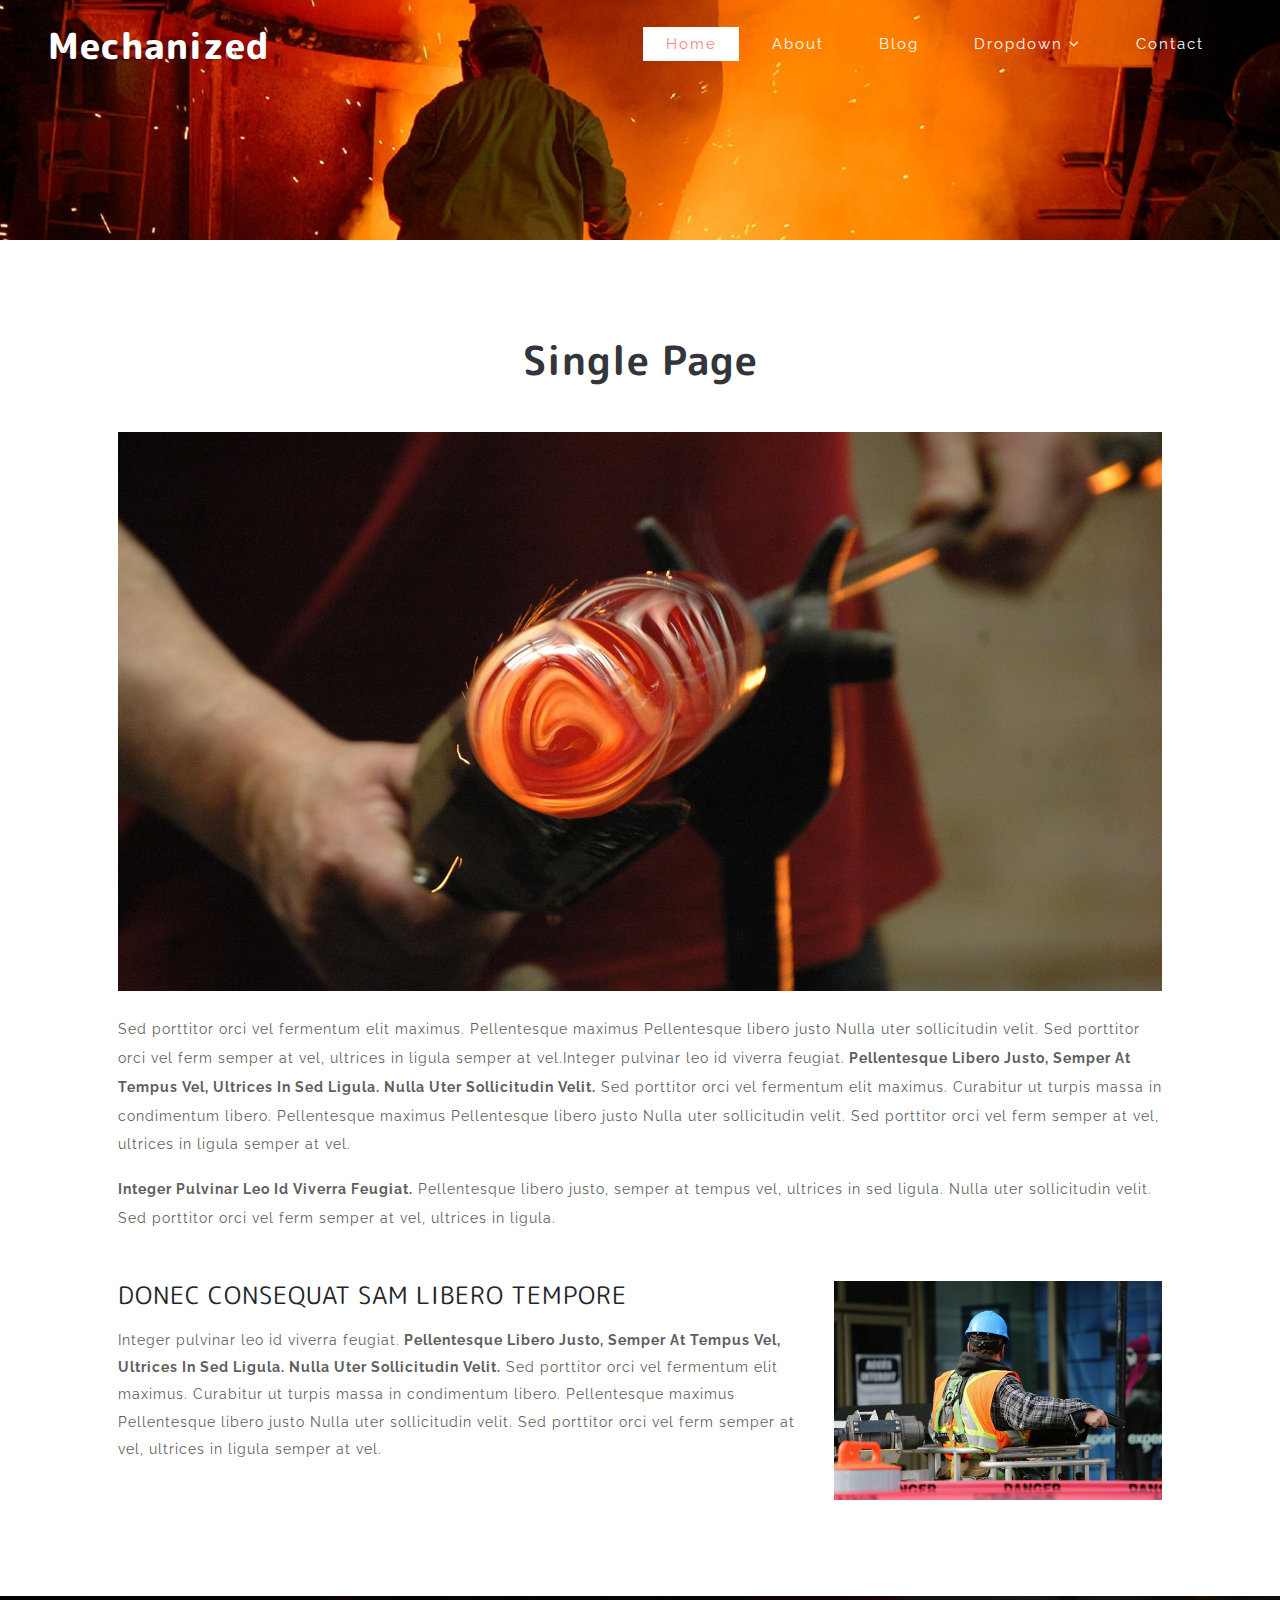
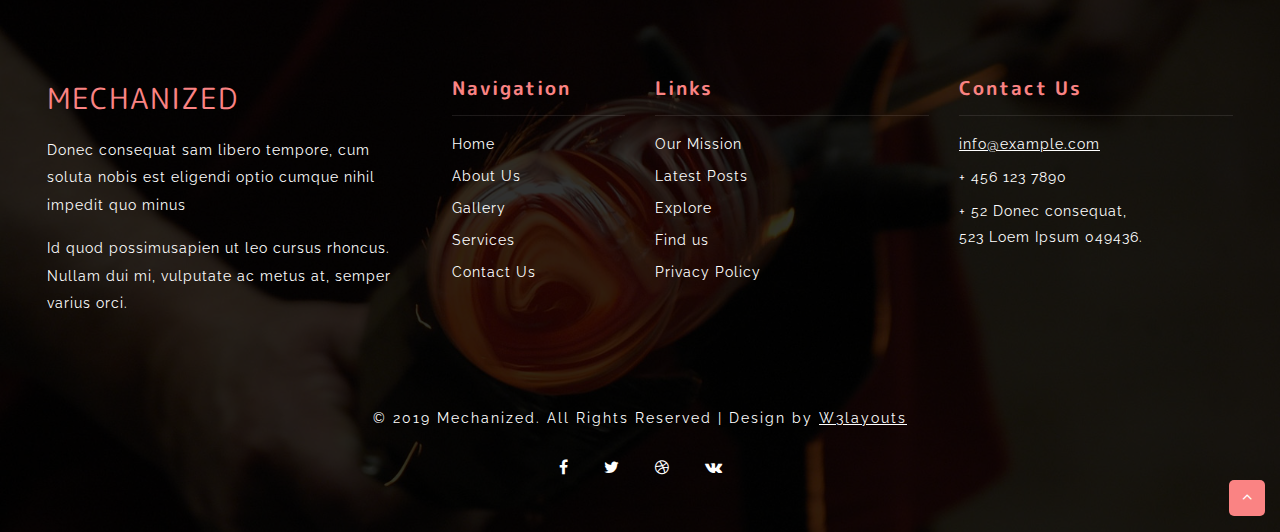
<file: single.html>
<!--
Author: W3layouts
Author URL: http://w3layouts.com
License: Creative Commons Attribution 3.0 Unported
License URL: http://creativecommons.org/licenses/by/3.0/
-->

<!DOCTYPE html>
<html lang="zxx">

<head>
    <title>Mechanized Industrial Category Bootstrap Responsive Web Template | Single :: W3layouts</title>
    <!-- Meta tag Keywords -->
    <meta name="viewport" content="width=device-width, initial-scale=1">
    <meta charset="UTF-8" />
    <meta name="keywords" content="Mechanized Responsive web template, Bootstrap Web Templates, Flat Web Templates, Android Compatible web template, Smartphone Compatible web template, free webdesigns for Nokia, Samsung, LG, SonyEricsson, Motorola web design" />
    <script>
        addEventListener("load", function() {
            setTimeout(hideURLbar, 0);
        }, false);

        function hideURLbar() {
            window.scrollTo(0, 1);
        }

    </script>
    <!-- //Meta tag Keywords -->
    <!-- Custom-Files -->
    <link rel="stylesheet" href="css/bootstrap.css">
    <!-- Bootstrap-Core-CSS -->
    <link rel="stylesheet" href="css/style.css" type="text/css" media="all" />
    <!-- Style-CSS -->
    <!-- font-awesome-icons -->
    <link href="css/font-awesome.css" rel="stylesheet">
    <!-- //font-awesome-icons -->
    <!-- /Fonts -->
    <link href="//fonts.googleapis.com/css?family=Raleway:100,100i,200,200i,300,300i,400,400i,500,600,700" rel="stylesheet">
   <link href="//fonts.googleapis.com/css?family=M+PLUS+Rounded+1c:100,300,400,500,700,800" rel="stylesheet">

    <!-- //Fonts -->
</head>

<body>
    <!-- mian-content -->
    <div class="main-content page-inner" id="home">
        <!-- header -->
        <header>
            <div class="container-fluid px-lg-5">
                <!-- nav -->
                <nav class="py-4 d-lg-flex">
                    <div id="logo">
                        <h1> <a href="index.html"> Mechanized</a></h1>
                    </div>
                    <label for="drop" class="toggle">Menu</label>
                    <input type="checkbox" id="drop" />
                    <ul class="menu mt-2 ml-auto">
                        <li class="active"><a href="index.html">Home</a></li>
                        <li><a href="index.html">About</a></li>
                        <li><a href="index.html">Blog</a></li>
                        <li>
                            <!-- First Tier Drop Down -->
                            <label for="drop-2" class="toggle">Dropdown <span class="fa fa-angle-down" aria-hidden="true"></span> </label>
                            <a href="#">Dropdown <span class="fa fa-angle-down" aria-hidden="true"></span></a>
                            <input type="checkbox" id="drop-2" />
                            <ul class="inner-ul">
                                <li><a href="index.html">Gallery</a></li>
                                <li><a href="index.html">Plans</a></li>
                                <li><a href="index.html">Blog</a></li>
                            </ul>
                        </li>
                        <li><a href="index.html" >Contact</a></li>
                    </ul>
                </nav>
                <!-- //nav -->
            </div>
        </header>
        <!-- //header -->

        <!-- //banner -->
    </div>
    <!--// mian-content -->
    <!-- banner-bottom-wthree -->
    <section class="banner-bottom-wthree py-5" id="about">
        <div class="container py-md-5 px-lg-5">
            <div class="content-left-bottom text-center">
                <h3 class="tittle mb-lg-5 mb-4">Single Page</h3>
            </div>
            <div class="content-right-bottom mt-md-0 mt-3 text-left">
                <img src="images/banner1.jpg" alt="news image" class="img-fluid">
                <p class="mt-4 text-left">Sed porttitor orci vel fermentum elit maximus. Pellentesque maximus Pellentesque libero justo Nulla uter sollicitudin velit. Sed porttitor orci vel ferm semper at vel, ultrices in ligula semper at vel.Integer pulvinar leo id viverra feugiat.<strong class="text-capitalize"> Pellentesque libero justo, semper at tempus vel, ultrices in sed ligula. Nulla uter sollicitudin velit.</strong> Sed porttitor orci vel fermentum elit maximus. Curabitur ut turpis massa in condimentum libero. Pellentesque maximus Pellentesque libero justo Nulla uter sollicitudin velit. Sed porttitor orci vel ferm semper at vel, ultrices in ligula semper at vel.</p>
                <p class="mt-3 text-left"><strong class="text-capitalize ">Integer pulvinar leo id viverra feugiat.</strong> Pellentesque libero justo, semper at tempus vel, ultrices in sed ligula. Nulla uter sollicitudin velit. Sed porttitor orci vel ferm semper at vel, ultrices in ligula.</p>
            </div>
            <div class="row banner-grids mt-lg-5">
                <div class="col-lg-8 mid-right-info-single">
                    <div class="mid-right-info">
                        <h4 class="mb-3 text-uppercase">Donec consequat sam libero tempore</h4>
                        <p class="mt-2">Integer pulvinar leo id viverra feugiat.<strong class="text-capitalize"> Pellentesque libero justo, semper at tempus vel, ultrices in sed ligula. Nulla uter sollicitudin velit.</strong> Sed porttitor orci vel fermentum elit maximus. Curabitur ut turpis massa in condimentum libero. Pellentesque maximus Pellentesque libero justo Nulla uter sollicitudin velit. Sed porttitor orci vel ferm semper at vel, ultrices in ligula semper at vel.</p>
                    </div>
                </div>
                <div class="col-lg-4 single-page-img">
                    <img src="images/g3.jpg" alt="news image" class="img-fluid">
                </div>

            </div>
        </div>
    </section>
    <!-- //banner-bottom-wthree -->
    <!-- footer -->
    <footer class="footer-content">
        <div class="layer footer">
            <div class="container-fluid">
                <div class="row footer-top-inner-w3ls">
                    <div class="col-lg-4 col-md-6 footer-top mt-md-0 mt-sm-5">
                        <h2>
                        <a class="navbar-brand" href="index.html">
                          Mechanized
                        </a>
                        </h2>
                        <p class="my-3">Donec consequat sam libero tempore, cum soluta nobis est eligendi optio cumque nihil impedit quo minus</p>
                        <p>
                            Id quod possimusapien ut leo cursus rhoncus. Nullam dui mi, vulputate ac metus at, semper varius orci.
                        </p>
                    </div>
                    <div class="col-lg-2 col-md-6 mt-md-0 mt-5">
                        <div class="footer-w3pvt">
                            <h3 class="mb-3 w3pvt_title">Navigation</h3>
                            <hr>
                            <ul class="list-info-w3pvt">
                                <li>
                                    <a href="index.html" class="scroll">
                                    Home
                                </a>
                                </li>
                                <li class="my-2">
                                    <a href="index.html" class="scroll">
                                    About Us
                                </a>
                                </li>
                                <li class="my-2">
                                    <a href="index.html" class="scroll">
                                    Gallery
                                </a>
                                </li>
                                <li class="mb-2">
                                    <a href="index.html" class="scroll">
                                    Services
                                </a>
                                </li>
                                <li>
                                    <a href="index.html" class="scroll">
                                    Contact Us
                                </a>
                                </li>
                            </ul>
                        </div>
                    </div>
                    <div class="col-lg-3 col-md-6 mt-lg-0 mt-5">
                        <div class="footer-w3pvt">
                            <h3 class="mb-3 w3pvt_title">Links</h3>
                            <hr>
                            <ul class="list-info-w3pvt">
                                <li>
                                    <a href="#about" class="scroll">
                                    Our Mission
                                </a>
                                </li>
                                <li class="my-2">
                                    <a href="#blog" class="scroll">
                                    Latest Posts
                                </a>
                                </li>
                                <li class="my-2">
                                    <a href="#">
                                    Explore
                                </a>
                                </li>
                                <li class="mb-2">
                                    <a href="#contact" class="scroll">
                                    Find us
                                </a>
                                </li>
                                <li>
                                    <a href="index.html">
                                    Privacy Policy
                                </a>
                                </li>
                            </ul>
                        </div>
                    </div>
                    <div class="col-lg-3 col-md-6 mt-lg-0 mt-5">
                        <div class="footer-w3pvt">
                            <h3 class="mb-3 w3pvt_title">Contact Us</h3>
                            <hr>
                            <div class="last-w3ls-contact">
                                <p>
                                    <a href="mailto:example@email.com">info@example.com</a>
                                </p>
                            </div>
                            <div class="last-w3ls-contact my-2">
                                <p>+ 456 123 7890</p>
                            </div>
                            <div class="last-w3ls-contact">
                                <p>+ 52 Donec consequat,
                                    <br>523 Loem Ipsum 049436.</p>
                            </div>
                        </div>
                    </div>

                </div>

                <p class="copy-right-grids text-li text-center my-sm-4 my-4">© 2019 Mechanized. All Rights Reserved | Design by
                    <a href="http://w3layouts.com/"> W3layouts </a>
                </p>
                <div class="w3ls-footer text-center mt-4">
                    <ul class="list-unstyled w3ls-icons">
                        <li>
                            <a href="#">
							<span class="fa fa-facebook-f"></span>
						</a>
                        </li>
                        <li>
                            <a href="#">
							<span class="fa fa-twitter"></span>
						</a>
                        </li>
                        <li>
                            <a href="#">
							<span class="fa fa-dribbble"></span>
						</a>
                        </li>
                        <li>
                            <a href="#">
							<span class="fa fa-vk"></span>
						</a>
                        </li>
                    </ul>
                </div>
                <div class="move-top text-right"><a href="#home" class="move-top"> <span class="fa fa-angle-up  mb-3" aria-hidden="true"></span></a></div>
            </div>
            <!-- //footer bottom -->
        </div>
    </footer>
    <!-- //footer -->


</body>

</html>
</file>
<file: css/style.css>
/*--
	Author: W3Layouts
	Author URL: http://w3layouts.com
	License: Creative Commons Attribution 3.0 Unported
	License URL: http://creativecommons.org/licenses/by/3.0/
--*/

html,
body {
    margin: 0;
    font-size: 100%;
    background: #fff;
    font-family: 'Raleway', sans-serif;
    scroll-behavior: smooth;
	
}

body a,
body button {
    transition: 0.5s all;
    -webkit-transition: 0.5s all;
    -moz-transition: 0.5s all;
    -o-transition: 0.5s all;
    -ms-transition: 0.5s all;
    text-decoration: none;
	 cursor: pointer !important;
}

a:hover {
    text-decoration: none;
}

input[type="button"],
input[type="submit"],
input[type="text"],
input[type="email"],
input[type="search"] {
    transition: 0.5s all;
    -webkit-transition: 0.5s all;
    -moz-transition: 0.5s all;
    -o-transition: 0.5s all;
    -ms-transition: 0.5s all;
}

h1,
h2,
h3,
h4,
h5,
h6 {
    margin: 0;
    letter-spacing: 1px;
    font-weight: 400;
    font-family: 'M PLUS Rounded 1c', sans-serif;
}

p {
    font-size: 0.9em;
    color: #5e5e5e;
    line-height: 1.9em;
    letter-spacing: 1px;
}

ul {
    margin: 0;
    padding: 0;
}

/*-- header --*/

/* header */

/* CSS Document */

header {
    position: absolute;
    z-index: 9;
    width: 100%;
}

.toggle,
[id^=drop] {
    display: none;
}

/* Giving a background-color to the nav container. */

nav {
    margin: 0;
    padding: 0;
}


#logo a {
    float: left;
    display: initial;
    margin: 0;
    letter-spacing: 1px;
    color: #fff;
    padding: 0;
    font-size: 0.9em;
    font-weight: 800;
    text-transform: capitalize;
    color: #fff;
    text-shadow: 0 1px 2px rgba(0, 0, 0, 0.37);
    font-family: 'M PLUS Rounded 1c', sans-serif;

}

#logo a span {
    color: #fa8383;
}


/* Since we'll have the "ul li" "float:left"
 * we need to add a clear after the container. */

nav:after {
    content: "";
    display: table;
    clear: both;
}

/* Removing padding, margin and "list-style" from the "ul",
 * and adding "position:reltive" */

nav ul {
    float: right;
    padding: 0;
    margin: 0;
    list-style: none;
    position: relative;
}

/* Positioning the navigation items inline */

nav ul li {
    margin: 0px 0.3em;
    display: inline-block;
    float: left;
}

/* Styling the links */

nav ul.menu li a {
    color: #fff;
    text-transform: capitalize;
    font-size: 0.95em;
    letter-spacing: 2px;
    padding-left: 0;
    padding-right: 0;
    padding: 0.5em 1.5em;
    background: transparent;
    font-weight: 400;
}

nav ul li ul li:hover {
    background: #fa8383;
}

/* Background color change on Hover */

nav ul.menu li a:hover {
    color: #fa8383;
    background: #fff;
}

.menu li.active a {
    color: #fa8383;
    background: #fff;
}

/* Hide Dropdowns by Default
 * and giving it a position of absolute */

nav ul ul {
    display: none;
    position: absolute;
    /* has to be the same number as the "line-height" of "nav a" */
    top: 30px;
    background: #fff;
    padding: 10px;
}

/* Display Dropdowns on Hover */

nav ul li:hover > ul {
    display: inherit;
}

/* Fisrt Tier Dropdown */

nav ul ul li {
    width: 170px;
    float: none;
    display: list-item;
    position: relative;
    margin: 0;
}

nav ul.menu li ul li a {
    color: #333;
    padding: 5px 10px;
    display: block;
}

/* Second, Third and more Tiers	
 * We move the 2nd and 3rd etc tier dropdowns to the left
 * by the amount of the width of the first tier.
*/

nav ul ul ul li {
    position: relative;
    top: -60px;
    /* has to be the same number as the "width" of "nav ul ul li" */
    left: 170px;
}


/* Change ' +' in order to change the Dropdown symbol */

li > a:only-child:after {
    content: '';
}


/* Media Queries
--------------------------------------------- */

@media all and (max-width:991px) {

    #logo {
        display: block;
        padding: 0;
        width: 100%;
        text-align: center;
        float: none;
    }

    nav {
        margin: 0;
    }
    nav a {
        color: #333;
    }

    /* Hide the navigation menu by default */
    /* Also hide the  */
    .toggle + a,
    .menu {
        display: none;
    }

    /* Stylinf the toggle lable */
    .toggle {
        display: block;
        padding: 6px 15px;
        font-size: 16px;
        text-decoration: none;
        border: none;
        float: right;
        margin-right: 0em;
        background-color: #fff;
        color: #1b1d1d;
        text-transform: capitalize;
        font-weight: 400;
        cursor: pointer !important;
    }
    .menu .toggle {
        float: none;
        text-align: center;
        margin: auto;
        width: 30%;
        padding: 5px;
        font-weight: normal;
        font-size: 15px;
        letter-spacing: 1px;
    }

    .toggle:hover {
        color: #333;
        background-color: #fff;
    }

    /* Display Dropdown when clicked on Parent Lable */
    [id^=drop]:checked + ul {
        display: block;
        background: #fff;
        padding: 15px 0;
        text-align: center;
        width: 80%;
        margin: 0 auto;
    }

    /* Change menu item's width to 100% */
    nav ul li {
        display: block;
        width: 100%;
        padding: 5px 0;
    }

    nav ul ul .toggle,
    nav ul ul a {
        padding: 0 40px;
    }
    nav ul.menu li a {
        color: #312f2f;
    }

    nav a:hover,
    nav ul ul ul a {
        background-color: transparent;
    }

    nav ul li ul li .toggle,
    nav ul ul a,
    nav ul ul ul a {
        padding: 14px 20px;
        color: #312f2f;
        font-size: 15px;
    }


    nav ul li ul li .toggle,
    nav ul ul a {
        background-color: #fff;
    }
    nav ul ul li a {
        font-size: 15px;
    }
    /* Hide Dropdowns by Default */
    nav ul ul {
        float: none;
        position: static;
        color: #ffffff;
        /* has to be the same number as the "line-height" of "nav a" */
    }

    /* Hide menus on hover */
    nav ul ul li:hover > ul,
    nav ul li:hover > ul {
        display: none;
    }

    /* Fisrt Tier Dropdown */
    nav ul ul li {
        display: block;
        width: 100%;
        padding: 0;
    }
    nav ul li {
        margin: 0;
    }
    nav ul ul ul li {
        position: static;
        /* has to be the same number as the "width" of "nav ul ul li" */
    }
    .login-icon {
        text-align: right;
    }
    .login-icon span {
        margin-right: 1em;
    }
}

@media all and (max-width:568px) {
    [id^=drop]:checked + ul {
        display: block;
        background: #fff;
        padding: 15px 0;
        text-align: center;
        width: 100%;
        margin: 0 auto;
    }
    .menu .toggle {
        float: none;
        text-align: center;
        margin: auto;
        width: 70%;
    }

}

.login-icon p {
    color: #fff;
}

.login-icon span {

    color: #fcd000;
}

/*-- //header --*/

/*-- //header --*/

.main-content {
    background: url(../images/banner2.jpg) center no-repeat;
    -webkit-background-size: cover;
    -moz-background-size: cover;
    -o-background-size: cover;
    -ms-background-size: cover;
    background-size: cover;
    position: relative;
    min-height: 50em;
}

.layer {
    min-height: 50em;
    background: rgba(0, 0, 0, 0.42);
}

.banner-info-w3layouts {
    padding-top: 20em;
    text-align: left;
    width: 50%;
}

.banner-info-w3layouts h3 {
    font-size: 2.5em;
    font-weight: 400;
    color: #fff;
    text-shadow: 0 1px 2px rgba(0, 0, 0, 0.37);
    text-transform: uppercase;
    letter-spacing: 2px;
}

.banner-info-w3layouts h6 {
    font-size: 2em;
    font-weight: 400;
    letter-spacing: 1px;
    display: block;
    color: #fcd000;
    font-family: 'Pacifico', cursive;
}

.banner-info-w3layouts p {
    color: #fff;
    font-size: 1em;
    font-weight: 400;
}

a.read-more {
    background: transparent;
    color: #fff;
    padding: 1em 2em;
    border-radius: 4px;
    box-shadow: 2px 2px 2px 1px rgba(0, 0, 0, 0.15);
    font-size: 13px;
    display: inline-block;
    border: 2px solid #fff;
    transition: all 500ms ease;
    text-align: justify;
    text-transform: uppercase;
    font-weight: 500;
    letter-spacing: 2px;
}

a.read-more:hover {
    background: #fff;
    color: #fa8383;
}

.content-grid-info.card {
    background: none;
}

.content-grid-info {
    padding: 1em 1em;
}

.content-grid-info h4 {
    font-size: 1em;
    text-transform: uppercase;
    letter-spacing: 2px;
	font-weight:700;
}

.content-grid-info span {
    text-align: center;
    color: #fa8383;
    transition: 0.5s all;
    -webkit-transition: 0.5s all;
    -moz-transition: 0.5s all;
    -o-transition: 0.5s all;
    -ms-transition: 0.5s all;
    font-size: 2em;
    line-height: 3em;
}

.content-grid-info:hover span {
    color: #fa8383;
}

/*-- //banner --*/

/*-- //heading --*/

#about {
    background: #fff;
}

.ab-info {
    text-align: center;
}

.ab-info h4 {
    font-size: 1em;
    font-weight:700;
    color: #fa8383;
    margin: 2em 0 1em 0;
    letter-spacing: 2px;
    text-transform: uppercase;
}

.list-group-image {
    border-radius: 4px;
    -webkit-border-radius: 4px;
    -o-border-radius: 4px;
    -moz-border-radius: 4px;
    -webkit-transition: 0.5s all;
    -moz-transition: 0.5s all;
    transition: 0.5s all;
    background: rgb(236, 237, 239);
    padding: 8px;
}

.content-right-bottom p {
    text-align: center;
}


.ab-content-inner {
    padding: 2em 1em;
}

.ab-info h5 {
    font-size: 1.1em;
    letter-spacing: 0px;
    font-weight: 700;
    color: #555;
    line-height: 1.7em;
}

/*-- popup --*/

.pop-overlay {
    position: absolute;
    top: 0px;
    bottom: 0;
    left: 0;
    right: 0;
    background: rgba(0, 0, 0, 0.7);
    transition: opacity 0ms;
    visibility: hidden;
    opacity: 0;
    z-index: 999;
}

.pop-overlay:target {
    visibility: visible;
    opacity: 1;
}

.popup {
    background: #fff;
    border-radius: 5px;
    width: 30%;
    position: relative;
    margin: 8em auto;
    padding: 3em 1em;
}

.popup p {
    font-size: 15px;
    color: #666;
    letter-spacing: .5px;
    line-height: 30px;
}

.popup h2 {
    margin-top: 0;
    color: #fff;

}

.popup .close {
    position: absolute;
    top: 5px;
    right: 15px;
    transition: all 200ms;
    font-size: 30px;
    font-weight: bold;
    text-decoration: none;
    color: #000;
}

.popup .close:hover {
    color: #30c39e;
}


/*-- //popup --*/

/*-- //banner --*/

.services {
    background: #f7f7f7;
}

h3.tittle, h3.tittle.two {
    font-size: 2.5em;
    font-weight: 600;
    color: #33353a;
    text-shadow: 0 0 0.5px rgba(58, 57, 57, 0.25);
    text-transform: capitalize;
}

h3.tittle.two {
    color: #fff;
}

.sub-tittle {
    font-size: 0.35em;
    color: #ffa801;
    letter-spacing: 1px;
    display: block;
    text-transform: uppercase;

}

.content-left span {
    text-transform: uppercase;
    font-weight: 600;
    letter-spacing: 2px;
    color: #03A9F4;
    font-size: 16px;
    padding-left: 10px;
}

span.title {
    color: #fcd000;
    text-shadow: 0 0 0.5px rgba(58, 57, 57, 0.25);
    font-size: 1.4em;
    letter-spacing: 2px;
    display: block;
    font-family: 'Pacifico', cursive;
}

.content-right-bottom p {
    line-height: 2em;
}

/*-- //about -*/

/*--//services--*/

.advantage-grid-info1 {
    padding: 0;
}

.advantage_left h4 {
    font-size: 15px;
    font-weight: 700;
    text-transform: uppercase;
    letter-spacing: 2px;
    color: #cc2105;
}

.advantage_left h3 a {
    font-size: 0.7em;
    font-weight: 600;
    line-height: 1.8em;
    letter-spacing: 2px;
    color: #353535;
    text-shadow: 0 0 0.5px rgba(58, 57, 57, 0.25);
}

.advantage_left {
    padding: 5em 5em 0em 5em;
    box-sizing: border-box;
    /* box-shadow: 0px 1px 0px 0px rgba(0, 0, 0, 0.075); */
}

.banner-top.row {
    margin: 0;
}

.banner-bottom-wthree {
    background: #fff;
}

h6.date {
    color: #00cc99;
    font-weight: 400;
    letter-spacing: 1px;
}

/*-- /testimonials --*/

#testimonials {
        background: url(../images/banner3.jpg) center no-repeat;
    -webkit-background-size: cover;
    -moz-background-size: cover;
    -o-background-size: cover;
    -ms-background-size: cover;
    background-size: cover;
}

.test-info-w3ls {
    text-align: center;
    padding: 2em 4em;
}

.test-info-w3ls h3 {
    font-size: 0.9em;
    color: #fff;
    letter-spacing: 2px;
    text-transform: uppercase;
    font-weight: 400;
}

.test-img img {
    border-radius: 50%;
    -webkit-border-radius: 50%;
    -o-border-radius: 50%;
    -ms-border-radius: 50%;
    -moz-border-radius: 50%;
    padding: 4px;
    background: hsla(21, 60%, 94%, 0.33);
    width: 15%;
}

.w3ls-footer.test-soc ul li {
    display: inline-block;
    margin: 0 0.3em;
}

.w3ls-footer.test-soc ul li a span {
    color: #fff;
    margin: 0 0.5em;
}

.test-info-w3ls p {
    color: #fff;
}

.test-info-w3ls p span {
    font-size: 1.5em;
    color: #ffffff;
}

ul.list-unstyled.w3ls-icons.clients li {
    margin: 0 0.2em;
    text-align: center;
}

ul.list-unstyled.w3ls-icons.clients li span {
    color: #ffffff;
    font-size: 0.8em;
}

ul.list-unstyled.w3ls-icons.clients li span:hover {
    color: #048e6c;
    transition: 0.5s all;
    -webkit-transition: 0.5s all;
    -moz-transition: 0.5s all;
    -o-transition: 0.5s all;
    -ms-transition: 0.5s all;

}

/*-- //testimonials --*/

.mid-sec {
    background: #EBEDEF;
}

.mid-sec img {
    background: #fff;
    padding: 5px;
}

.mid-right-info h5 {
    color: #fa8383;
    font-weight: 700;
    font-size: 1.05em;
    text-transform: uppercase;
    letter-spacing: 2px;
}

/*--/counter--*/

.stats {
    background: url(../images/banner3.jpg) center no-repeat;
    -webkit-background-size: cover;
    -moz-background-size: cover;
    -o-background-size: cover;
    -ms-background-size: cover;
    background-size: cover;
    padding: 5em 0;
}

.counter {
    background: none;
    padding: 20px 0;
    border-radius: 0;
    color: #fff;
    text-align: right;
}
.counter span {
    font-size: 2em;
    color: #fff;
    margin: 0;
}
.count-title {
    font-size: 2em;
    margin-top: 0.5em;
    margin-bottom: 0;
    font-weight: 400;
    color: #fff;
    letter-spacing: 3px;
    text-shadow: 0 0 0.5px rgba(58, 57, 57, 0.25);

}

.count-text {
    font-size: 14px;
    margin-top: 10px;
    margin-bottom: 0;
    color: #fa8383;
    font-weight: 600;
    letter-spacing: 2px;
    text-shadow: 0 0 0.5px rgba(58, 57, 57, 0.25);
    text-align: right;
}

.fa-2x {
    margin: 0 auto;
    float: none;
    display: table;
    color: #4ad1e5;
}

/*--//counter--*/

/* team */

.team-gd {
    padding: 2em 2em;
}

.team-info h3 {
    font-size: 1.2em;
    font-weight: 700;
    color: #262631;
    margin-bottom: 0.8em;
    text-transform: uppercase;
}

.team-info p {
    font-size: 14px;
}

.sub-tittle-team {
    font-size: 0.6em;
    color: #686de0;
    font-weight: 700;
    letter-spacing: 2px;
    display: block;
    margin-bottom: 8px;
}

.rsvp img {
    background: #eaebec;
    padding: 0.7em;
}

.team-gd {
    padding: 3em 2em;
    background: #f8f9fa;
    transition: 2s all;
    -webkit-transition: 2s all;
    -moz-transition: 2s all;
    -ms-transition: 2s all;
    -o-transition: 2s all;
    box-shadow: 7px 7px 10px 0 rgba(76, 110, 245, .1);
    border: transparent;
}

.team-gd img {
    box-shadow: 0 20px 40px -10px rgba(0, 0, 0, .3);
    border-radius: 50%;
}

/* //team */

section#gallery {
    position: relative;
}

.gal-img {
    padding: 10px;
}

.gal-img img {
    border-radius: 0;
    -moz-transition: 0.5s all;
    transition: 0.5s all;
}

.gal-img:hover.gal-img img {
    box-shadow: 0 20px 40px -10px rgba(0, 0, 0, .3);
}

.gal-img a span {
    font-size: 0.9em;
    letter-spacing: 2px;
    text-transform: uppercase;
    font-weight: 400;
    color: #1e272e;
    text-shadow: 0 0 0.5px rgba(58, 57, 57, 0.25);
    background: #ffffff;
    display: block;
    padding: 1em;
    margin-bottom: 15px;
}

/*--/price--*/

h5.card-title.pricing-card-title {
    font-size: 2em;
    font-weight: 400;
    color: #fa8383;
    line-height: 0.8em;
}

.pricing-grid span {
    font-size: .5em;
    display: inline-block;
    color: #000;
    font-weight: 300;
}

.pricing-grid.active ul.list-unstyled li,
.pricing-grid.active h5.card-title,
.pricing-grid.activea {
    color: #fff;
}

ul.price-in li {
    font-size: 15px;
    color: #7d7d7d;
    line-height: 2.5em;
}

.pricing-grid.card {
    padding: 2em 0;
}

.pricing-grid.card h4 {
    color: #1c2833;
    font-size: 1.1em;
    font-weight: 400;
    margin: 0 0 1em 0;
}

#plans p {
    color: #ffffff;
}

.price-button a {
    background: transparent;
    color: #212529;
    padding: 0.8em 2em;
    border-radius: 4px;
    box-shadow: 2px 2px 2px 1px rgba(0, 0, 0, 0.15);
    font-size: 13px;
    display: inline-block;
    border: 2px solid #212529;
    transition: all 500ms ease;
    text-align: justify;
    text-transform: uppercase;
    font-weight: 600;
    letter-spacing: 2px;
}

.price-button a:hover,
.price-button a.active {
    background: #fa8383;
    border: 2px solid #fa8383;
}

h5.card-title.pricing-card-title label {
    display: block;
    font-size: 0.35em;
    color: #4a5156;
    font-weight: 400;
    text-transform: uppercase;
    letter-spacing: 2px;
}

/*--//price--*/

/*--/inner-page-- */

.main-content.page-inner {
    background: url(../images/banner2.jpg) no-repeat center;
    background-size: cover;
    -webkit-background-size: cover;
    -moz-background-size: cover;
    -o-background-size: cover;
    -ms-background-size: cover;
    min-height: 28em;
}

/*--//inner-page--*/

/*--/events--*/

/*---------*/

h5.card-title a,
h5.card-title {
    color: #fa8383;
    font-weight: 700;
    font-size: 1.05em;
    text-transform: uppercase;
    letter-spacing: 2px;
}

.blog_w3icon span {
    color: #777;
    text-transform: uppercase;
    font-size: 12px;
    word-spacing: 3px;
    letter-spacing: 1px;
}

/* contact form */

.contact-info p {
    margin: 0 auto;
    width: 84%;
}

.contact-form-inner {
    margin: 0 auto;
    width: 70%;
}

.contact-form .form-control {
    padding: 0.9em;
    color: #495057;
    border: 2px solid #d2d6da;
    border-radius: 0.25rem;
    font-size: 1em;
    letter-spacing: 1px;
}

.contact-form label {
    font-weight: 400;
    letter-spacing: 2px;
    color: #1c2833;
    font-size: 0.9em;
    text-transform: uppercase;
    font-family: 'Oswald', sans-serif;
}

.contact-form textarea {
    overflow: auto;
    resize: vertical;
    height: 10em;
}

.contact-form button.btn {
    background: #1c2833;
    padding: 15px 25px;
    font-size: 14px;
    letter-spacing: 2px;
    color: #fff;
    border-radius: 4px;
    display: block;
    text-transform: uppercase;
    font-weight: 600;
    transition: 0.5s all;
    -webkit-transition: 0.5s all;
    -moz-transition: 0.5s all;
    -o-transition: 0.5s all;
    -ms-transition: 0.5s all;
    border: transparent;
    width: 100%;
}

.contact-form button.btn:hover {
    background: #fa8383;
}

.map iframe {
    width: 100%;
    min-height: 270px;
    border: none;
    border: 4px solid #eee;
}

/* //contact form */

/* contact address */

.contact_grid_left ul li span {
    float: left;
    font-size: 16px;
    color: #fff;
}

.contact_grid_left li span {
    background: #7ac143;
    width: 60px;
    height: 60px;
    text-align: center;
    line-height: 56px;
    border-radius: 5px;
    -webkit-border-radius: 5px;
    -o-border-radius: 5px;
    -moz-border-radius: 5px;
    -ms-border-radius: 5px;
}

.contact_grid_left ul li p,
.contact_grid_left ul li a {
    color: #5a646b;
    letter-spacing: 1px;
}


.contact_grid_left h6 {
    font-size: 1em;
    color: #fff;
    font-weight: 400;
    letter-spacing: 1px;
    margin-bottom: 10px;
    text-transform: uppercase;
}

.contact_grid_right {
    background: #f7f7f7;
    padding: 5em;
}

.contact_grid_left {
    border-bottom: 1px solid #313c44;
    margin: 0 0 3em 0;
    padding-bottom: 3em;
}

.contact-page button.btn.btn-default {
    width: 30%;
}

.adress-info h6 {
    font-size: 1em;
    color: #fa8383;
    font-weight: 700;
    letter-spacing: 2px;
    margin-bottom: 10px;
    text-transform: uppercase;
}

.adress-info span {
    color: #46484c;
    font-size: 2em;
    vertical-align: middle;
}

.adress-info a,
.adress-info p {
    color: #5a646b;
    letter-spacing: 1px;
    line-height: 1.9em;
    margin: 0;
}

.adress-info a {
    font-size: 0.85em;
}

/* //contact address */

/* footer */

.footer-content {
    background: url(../images/banner1.jpg) center no-repeat;
    -webkit-background-size: cover;
    -moz-background-size: cover;
    -o-background-size: cover;
    -ms-background-size: cover;
    background-size: cover;
    min-height: 28em;
}

hr {
    border-top: 1px solid rgba(251, 247, 247, 0.1);
}

.layer.footer {
    min-height: 28em;
    background: rgba(0, 0, 0, 0.81);
}

.footer-top-inner-w3ls {
    padding: 5em 2em 3em 2em;
}

.footer-content h2 a {
    text-transform: uppercase;
    font-size: 0.9em;
    letter-spacing: 1px;
    font-weight: 400;
    color: #fa8383;
}

/* footer grids */

ul.list-info-w3pvt {
    list-style: none;
}

h4.footer-title {
    color: #777;
    text-transform: capitalize;
}

.footerv3-top p {
    font-size: 1em;
    color: #a3b1bf;
    margin: 1em 0;
    line-height: 1.5em;
}

.footer p a {
    color: #fff;
    text-decoration: underline;
}

.footer p a:hover {
    color: #fff;
}

.last-w3ls-contact p {
    display: inline-block;
    vertical-align: middle;
    color: #fff;
    font-size: 0.85em;
    letter-spacing: 1px;
    margin: 0;
}

.footer-top p {
    padding-right: 6em;
    color: #fff;
}

.last-w3ls-contact p a:hover {
    color: #15b915;
}

.list-info-w3pvt li a {
    color: #fff;
    font-size: 0.85em;
    letter-spacing: 1px;
}

.list-info-w3pvt li a:hover {
    opacity: 0.8;
}

h3.w3pvt_title {
    font-size: 1.2em;
    color: #fa8383;
    font-weight: 700;
    text-transform: capitalize;
    letter-spacing: 2px;
}

.last-w3ls-contact a {
    color: #fff;
}

.w3ls-icons li {
    display: inline-block;
    margin: 0 1em;
}

.w3ls-icons li a span {
    color: #fff;
}

.w3ls-icons li a span:hover {
    color: #fa8383;
}

/* //footer */

/* copyright */

p.copy-right-grids {
    letter-spacing: 2px;
    color: #fff;
}

p.copy-right-grids a {
    color: #fff;
}

p.copy-right-grids a:hover {
    color: #fa8383;
}

/* //copyright */

a.move-top {
    text-align: center;
}

a.move-top span {
    color: #fff;
    width: 36px;
    height: 36px;
    border: #fa8383;
    line-height: 2em;
    background: #fa8383;
    border-radius: 5px;
    -webkit-border-radius: 5px;
    -o-border-radius: 5px;
    -moz-border-radius: 5px;
    -ms-border-radius: 5px;
}

/*-- //footer --*/

/*-- Responsive design --*/

@media screen and (max-width: 1440px) {
    .main-content,
    .layer {
        min-height: 50em;
    }
    .main-content.page-inner {
        min-height: 15em;
    }
}

@media screen and (max-width: 1366px) {
    .main-content,
    .layer {
        min-height: 47em;
    }
    .banner-info-w3layouts {
        padding-top: 19em;
    }
    .footer-top p {
        padding-right: 2em;
    }
}

@media screen and (max-width: 1080px) {
    .banner-info-w3layouts {
        padding-top: 17.5em;
    }
    .main-content,
    .layer {
        min-height: 45em;
    }
    .footer-top p {
        padding-right: 0em;
    }


}

@media screen and (max-width: 1024px) {
    .banner-info-w3layouts {
        width: 55%;
    }
}

@media screen and (max-width: 992px) {

    .popup {
        width: 50%;
    }
    .price-main,
    .ab-content {
        float: left;
        width: 50%;
    }
    .banner-info-w3layouts {
        padding-top: 14em;
        width: 90%;
    }
    .main-content,
    .layer {
        min-height: 40em;
    }
    .ab-info-con p {
        text-align: center;
    }
    .price-main {
        margin-top: 2em;
    }
    .test-info-w3ls {
        padding: 2em 2em;
    }
    .adress-info:nth-child(2) {
        margin: 2em 0;
    }
	.adress-info {
    margin-top: 2em;
}
.mid-left-content {
    margin-top: 1.5em;
}
}


@media screen and (max-width: 800px) {
    .banner-info-w3layouts h3 {
        font-size: 2.3em;
    }
}

@media screen and (max-width: 767px) {
    .banner-info-w3layouts {
        padding-top: 12em;
    
    }
    .main-content,
    .layer {
        min-height: 34em;
    }
    .mid-right-info {
        margin-top: 2em;
    }
    .gal-img {
        padding: 10px;
        float: left;
        width: 50%;
    }
    .contact-page button.btn.btn-default {
        width: 25%;
    }
    .adress-info span {
        font-size: 1.5em;
        margin-bottom: 0.5em;
    }
    form#contactform1 {
        margin-top: 3em;
    }
}

@media screen and (max-width: 736px) {
    .mid-right-info {
        margin-top: 2em;
    }
    .popup {
        width: 85%;
    }
    .price-button a {
        padding: 0.8em 1.5em;
    }
    .contact-page button.btn.btn-default {
        width: 30%;
    }
}

@media screen and (max-width:568px) {
    .banner-info-w3layouts {
        padding-top: 10em;
        width: 100%;
    }
    .main-content,
    .layer {
        min-height: 30em;
    }
    h3.tittle,
    h3.tittle.two {
        font-size: 2em;
    }
    .ab-info h4 {
        font-size: 0.9em;
    }

    .price-main,
    .ab-content {
        float: left;
        width: 100%;
    }
    .footer-top-inner-w3ls {
        padding: 2em 1em 1em 1em;
    }
	.banner-info-w3layouts h3 {
    font-size: 2em;
}
}

@media screen and (max-width: 480px) {
    .banner-info-w3layouts p {
        font-size: 0.9em;
    }
    a.read-more {
        padding: 0.8em 2em;
    }

    .contact-page button.btn.btn-default {
        width: 35%;
    }
}

@media screen and (max-width: 414px) {
    .banner-info-w3layouts h3 {
        font-size: 2em;
        letter-spacing: 1px;
    }
    .contact-page button.btn.btn-default {
        width: 100%;
    }
	.banner-info-w3layouts h3 {
    font-size: 1.7em;
}
}

@media screen and (max-width: 384px) {
    .banner-info-w3layouts h3 {
        font-size: 1.8em;
        letter-spacing: 1px;
    }
    h3.tittle,
    h3.tittle.two {
        font-size: 1.8em;
    }
}

@media screen and (max-width:375px) {
    .banner-info-w3layouts h3 {
        font-size: 1.3em;
    }
    .main-content,
    .layer {
        min-height: 28em;
    }
    .banner-info-w3layouts {
        padding-top: 7em;
        width: 100%;
    }
    .main-content,
    .layer {
        min-height: 25em;
    }
	#logo a {
    font-size: 0.7em;
	}
	.ab-content-inner {
    padding: 1em 0em;
}
.test-info-w3ls {
    padding: 1em 1em;
}
}

/*-- //Responsive design --*/
</file>
